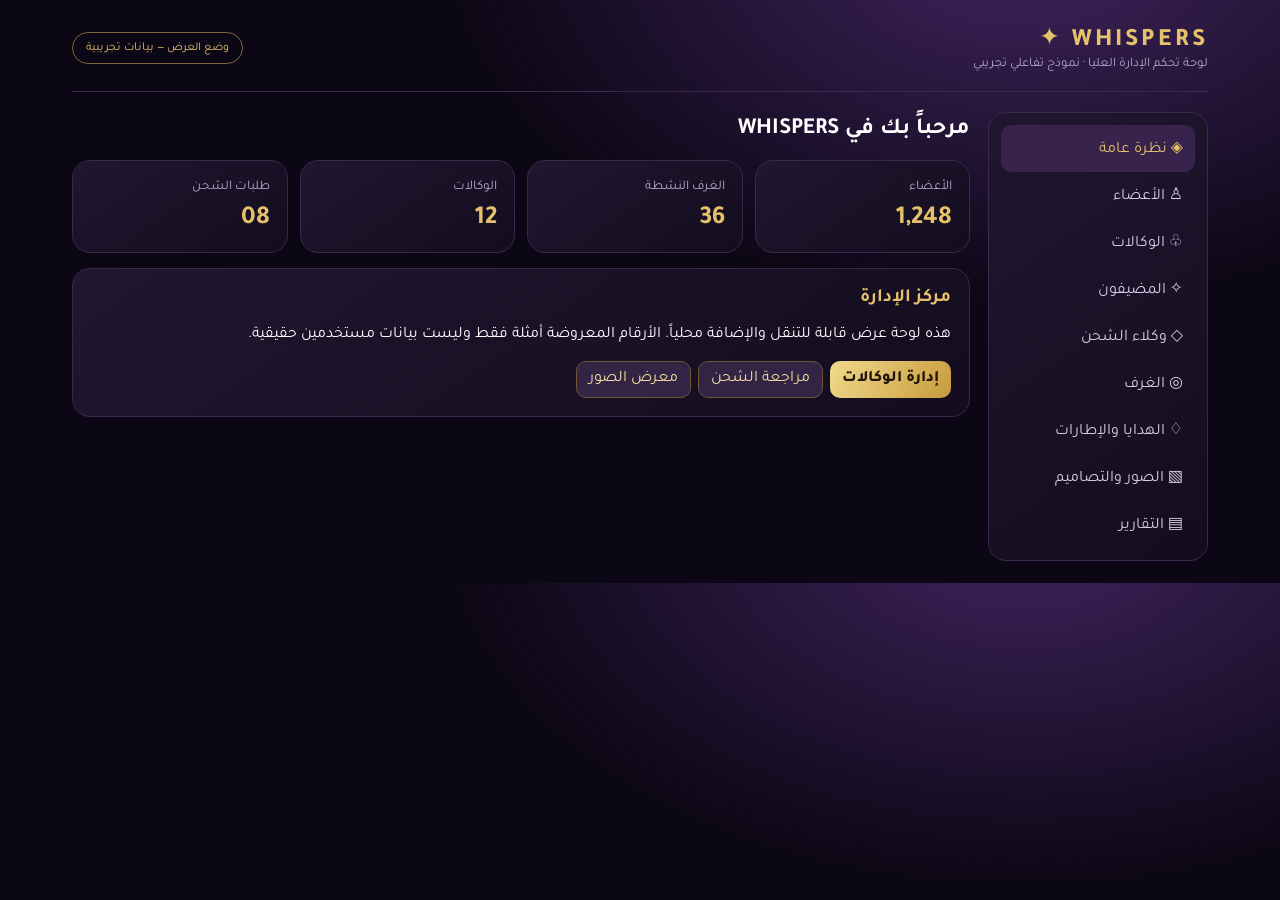
<file: admin.html>
<!doctype html><html lang="ar" dir="rtl"><head><meta charset="utf-8"><meta name="viewport" content="width=device-width,initial-scale=1"><meta name="theme-color" content="#10091d"><title>WHISPERS | لوحة الإدارة</title><link href="https://fonts.googleapis.com/css2?family=Tajawal:wght@400;500;700;800&display=swap" rel="stylesheet"><style>
:root{--bg:#0c0715;--panel:#171023;--panel2:#211631;--gold:#e4c16a;--muted:#b6a9c7;--line:#3a294d;--purple:#8e5ad6}*{box-sizing:border-box}body{margin:0;background:radial-gradient(ellipse at 80% -10%,#40245f 0,transparent 40%),var(--bg);color:#fff;font-family:Tajawal,system-ui}button,input,select{font:inherit}.shell{max-width:1180px;margin:auto;padding:22px}.top{display:flex;justify-content:space-between;align-items:center;gap:12px;flex-wrap:wrap;border-bottom:1px solid var(--line);padding-bottom:18px}.brand{font-size:25px;font-weight:800;letter-spacing:3px;color:var(--gold)}.sub{color:var(--muted);font-size:13px}.pill{border:1px solid #806638;color:var(--gold);border-radius:30px;padding:8px 13px;font-size:12px}.layout{display:grid;grid-template-columns:220px 1fr;gap:18px;margin-top:20px}.side,.panel,.stat{background:linear-gradient(145deg,#211630,#130d1e);border:1px solid var(--line);border-radius:18px}.side{padding:12px;height:max-content;position:sticky;top:12px}.nav{display:block;width:100%;text-align:right;background:transparent;border:0;color:#d8cde4;padding:12px;border-radius:11px;cursor:pointer}.nav.active,.nav:hover{background:#38234d;color:var(--gold)}.content{min-width:0}.heading{font-size:23px;margin:4px 0 16px}.stats{display:grid;grid-template-columns:repeat(4,1fr);gap:12px}.stat{padding:17px}.stat small{color:var(--muted)}.stat strong{display:block;font-size:26px;color:var(--gold);margin-top:7px}.panel{padding:18px;margin-top:15px}.panel h3{margin:0 0 14px;color:var(--gold)}.tablewrap{overflow:auto}table{width:100%;border-collapse:collapse;min-width:520px}th,td{text-align:right;padding:12px;border-bottom:1px solid var(--line);font-size:14px}th{color:var(--muted);font-weight:500}.status{color:#9de0b2}.actions{display:flex;gap:7px;flex-wrap:wrap}.btn{border:1px solid #705633;background:#332344;color:#f4df9e;border-radius:10px;padding:8px 12px;cursor:pointer}.btn.primary{background:linear-gradient(120deg,#f1d98c,#c79b3d);color:#211708;border:0;font-weight:800}.btn.danger{border-color:#84424b;color:#ffb8bd;background:#3a1b2a}.formrow{display:flex;gap:9px;flex-wrap:wrap}.formrow input,.formrow select{background:#0e0917;border:1px solid var(--line);color:#fff;border-radius:10px;padding:10px;min-width:130px;flex:1}.note{color:var(--muted);font-size:12px;line-height:1.8}.cards{display:grid;grid-template-columns:repeat(3,1fr);gap:12px}.photo-slot{min-height:150px;border:1px dashed #8d7040;border-radius:15px;background:linear-gradient(135deg,#2b1940,#130d1e);display:grid;place-items:center;text-align:center;color:#e6ce91;padding:15px}.photo-slot b{display:block;font-size:15px}.photo-slot span{font-size:11px;color:var(--muted)}.hidden{display:none!important}@media(max-width:760px){.layout{grid-template-columns:1fr}.side{position:static;display:grid;grid-template-columns:repeat(2,1fr)}.stats{grid-template-columns:repeat(2,1fr)}.cards{grid-template-columns:1fr 1fr}.shell{padding:14px}}@media(max-width:420px){.cards{grid-template-columns:1fr}}
</style></head><body><div class="shell"><header class="top"><div><div class="brand">WHISPERS ✦</div><div class="sub">لوحة تحكم الإدارة العليا · نموذج تفاعلي تجريبي</div></div><span class="pill">وضع العرض — بيانات تجريبية</span></header><div class="layout"><aside class="side" id="nav"><button class="nav active" data-page="overview">◈ نظرة عامة</button><button class="nav" data-page="members">♙ الأعضاء</button><button class="nav" data-page="agencies">♧ الوكالات</button><button class="nav" data-page="hosts">✧ المضيفون</button><button class="nav" data-page="shipping">◇ وكلاء الشحن</button><button class="nav" data-page="rooms">◎ الغرف</button><button class="nav" data-page="gifts">♢ الهدايا والإطارات</button><button class="nav" data-page="media">▧ الصور والتصاميم</button><button class="nav" data-page="reports">▤ التقارير</button></aside><main class="content"><section id="overview" class="page"><h1 class="heading">مرحباً بك في WHISPERS</h1><div class="stats"><div class="stat"><small>الأعضاء</small><strong>1,248</strong></div><div class="stat"><small>الغرف النشطة</small><strong>36</strong></div><div class="stat"><small>الوكالات</small><strong>12</strong></div><div class="stat"><small>طلبات الشحن</small><strong>08</strong></div></div><div class="panel"><h3>مركز الإدارة</h3><p>هذه لوحة عرض قابلة للتنقل والإضافة محلياً. الأرقام المعروضة أمثلة فقط وليست بيانات مستخدمين حقيقية.</p><div class="actions"><button class="btn primary" onclick="go('agencies')">إدارة الوكالات</button><button class="btn" onclick="go('shipping')">مراجعة الشحن</button><button class="btn" onclick="go('media')">معرض الصور</button></div></div></section>
<section id="members" class="page hidden"><h1 class="heading">إدارة الأعضاء</h1><div class="panel"><h3>الأعضاء التجريبيون</h3><div class="tablewrap"><table><thead><tr><th>الاسم</th><th>المعرّف</th><th>الحالة</th><th>الإجراء</th></tr></thead><tbody id="memberRows"><tr><td>ليان</td><td>WH-1024</td><td class="status">نشط</td><td><button class="btn" onclick="toggleStatus(this)">تجميد تجريبي</button></td></tr><tr><td>نور</td><td>WH-1031</td><td class="status">نشط</td><td><button class="btn" onclick="toggleStatus(this)">تجميد تجريبي</button></td></tr></tbody></table></div><p class="note">إجراءات هذه الصفحة محلية للعرض فقط، ولا تغيّر حسابات حقيقية.</p></div></section>
<section id="agencies" class="page hidden"><h1 class="heading">الوكالات</h1><div class="panel"><h3>إضافة وكالة تجريبية</h3><form class="formrow" id="agencyForm"><input id="agencyName" required placeholder="اسم الوكالة"><input id="agencyManager" required placeholder="اسم المدير"><button class="btn primary">إضافة</button></form><div class="tablewrap"><table><thead><tr><th>الوكالة</th><th>المدير</th><th>الحالة</th></tr></thead><tbody id="agencyRows"><tr><td>نجوم العرب</td><td>مدير تجريبي</td><td class="status">مفعّلة</td></tr></tbody></table></div></div></section>
<section id="hosts" class="page hidden"><h1 class="heading">المضيفون والمضيفات</h1><div class="panel"><h3>متابعة المضيفين</h3><div class="tablewrap"><table><thead><tr><th>المضيف</th><th>الوكالة</th><th>ساعات النشاط</th><th>الحالة</th></tr></thead><tbody><tr><td>ميرا</td><td>نجوم العرب</td><td>24</td><td class="status">نشطة</td></tr><tr><td>آدم</td><td>وكالة القمر</td><td>18</td><td class="status">نشط</td></tr></tbody></table></div><p class="note">تُربط ساعات النشاط والمكافآت الحقيقية بخادم موثوق عند مرحلة التكامل.</p></div></section>
<section id="shipping" class="page hidden"><h1 class="heading">وكلاء الشحن</h1><div class="panel"><h3>طلبات شحن تجريبية</h3><div class="tablewrap"><table><thead><tr><th>رقم الطلب</th><th>الوكيل</th><th>القيمة</th><th>الحالة</th><th>الإجراء</th></tr></thead><tbody id="shipRows"><tr><td>#D-2041</td><td>وكيل الشرق</td><td>5,000 عملة</td><td>قيد المراجعة</td><td><button class="btn" onclick="this.closest('tr').children[3].textContent='تمت المراجعة تجريبياً'">مراجعة</button></td></tr></tbody></table></div><p class="note">لا يوجد تحصيل أموال أو إضافة أرصدة فعلية في هذه النسخة. اعتماد الشحن يتطلب سجلاً مالياً وصلاحيات خادمية.</p></div></section>
<section id="rooms" class="page hidden"><h1 class="heading">إدارة الغرف</h1><div class="panel"><h3>غرف العرض</h3><div class="tablewrap"><table><thead><tr><th>الغرفة</th><th>النوع</th><th>الأعضاء</th><th>الحالة</th></tr></thead><tbody><tr><td>سهرة الأصدقاء</td><td>نصية</td><td>18</td><td class="status">متاحة</td></tr><tr><td>مساحة الهدوء</td><td>نصية</td><td>9</td><td class="status">متاحة</td></tr></tbody></table></div></div></section>
<section id="gifts" class="page hidden"><h1 class="heading">الهدايا والإطارات والدخوليات</h1><div class="cards"><div class="photo-slot">✦<b>تاج ملكي</b><span>مكان معاينة تصميم الهدية</span></div><div class="photo-slot">♕<b>إطار ذهبي</b><span>مكان معاينة إطار الملف</span></div><div class="photo-slot">❖<b>دخولية فاخرة</b><span>مكان معاينة تأثير الدخول</span></div></div><p class="note">تضاف ملفات التصميم النهائية هنا لاحقاً، مع أسعار عملات قابلة للإدارة من الخادم.</p></section>
<section id="media" class="page hidden"><h1 class="heading">الصور والتصاميم</h1><div class="panel"><h3>أماكن الصور الفوتوغرافية</h3><div class="cards"><div class="photo-slot">▧<b>صورة الواجهة</b><span>صورة فوتوغرافية لامرأة بالغة · مرخّصة أو مولّدة</span></div><div class="photo-slot">▧<b>صور المضيفات</b><span>صور شخصية بموافقة أصحابها</span></div><div class="photo-slot">▧<b>صور الغرف</b><span>صور بطاقات الغرف والخلفيات</span></div></div><p class="note">هذه مواضع جاهزة لاستقبال الصور، وليست صور أشخاص فعلية. يجب استخدام صور مرخّصة أو صور مولّدة، وعدم استخدام صور أشخاص دون موافقتهم.</p></div></section>
<section id="reports" class="page hidden"><h1 class="heading">التقارير</h1><div class="panel"><h3>تقارير النظام</h3><p>ملخص نشاط الوكالات والمضيفين وطلبات الشحن والهدايا.</p><div class="stats"><div class="stat"><small>مضيفون</small><strong>42</strong></div><div class="stat"><small>وكلاء شحن</small><strong>8</strong></div><div class="stat"><small>طلبات معلّقة</small><strong>3</strong></div><div class="stat"><small>بلاغات</small><strong>2</strong></div></div><p class="note">الأرقام تجريبية. التقارير النهائية تعتمد على بيانات الخادم.</p></div></section></main></div></div><script>
function go(page){document.querySelectorAll('.page').forEach(p=>p.classList.add('hidden'));document.getElementById(page).classList.remove('hidden');document.querySelectorAll('.nav').forEach(b=>b.classList.toggle('active',b.dataset.page===page));window.scrollTo({top:0,behavior:'smooth'})}document.getElementById('nav').addEventListener('click',e=>{const b=e.target.closest('[data-page]');if(b)go(b.dataset.page)});function toggleStatus(btn){const cell=btn.closest('tr').children[2];const frozen=cell.textContent.trim()==='مجمّد';cell.textContent=frozen?'نشط':'مجمّد';cell.className=frozen?'status':'';btn.textContent=frozen?'تجميد تجريبي':'إلغاء التجميد'}document.getElementById('agencyForm').addEventListener('submit',e=>{e.preventDefault();const n=document.getElementById('agencyName').value.trim(),m=document.getElementById('agencyManager').value.trim();const tr=document.createElement('tr');[n,m,'مفعّلة'].forEach(v=>{const td=document.createElement('td');td.textContent=v;if(v==='مفعّلة')td.className='status';tr.appendChild(td)});document.getElementById('agencyRows').appendChild(tr);e.target.reset()});
</script></body></html>
</file>
